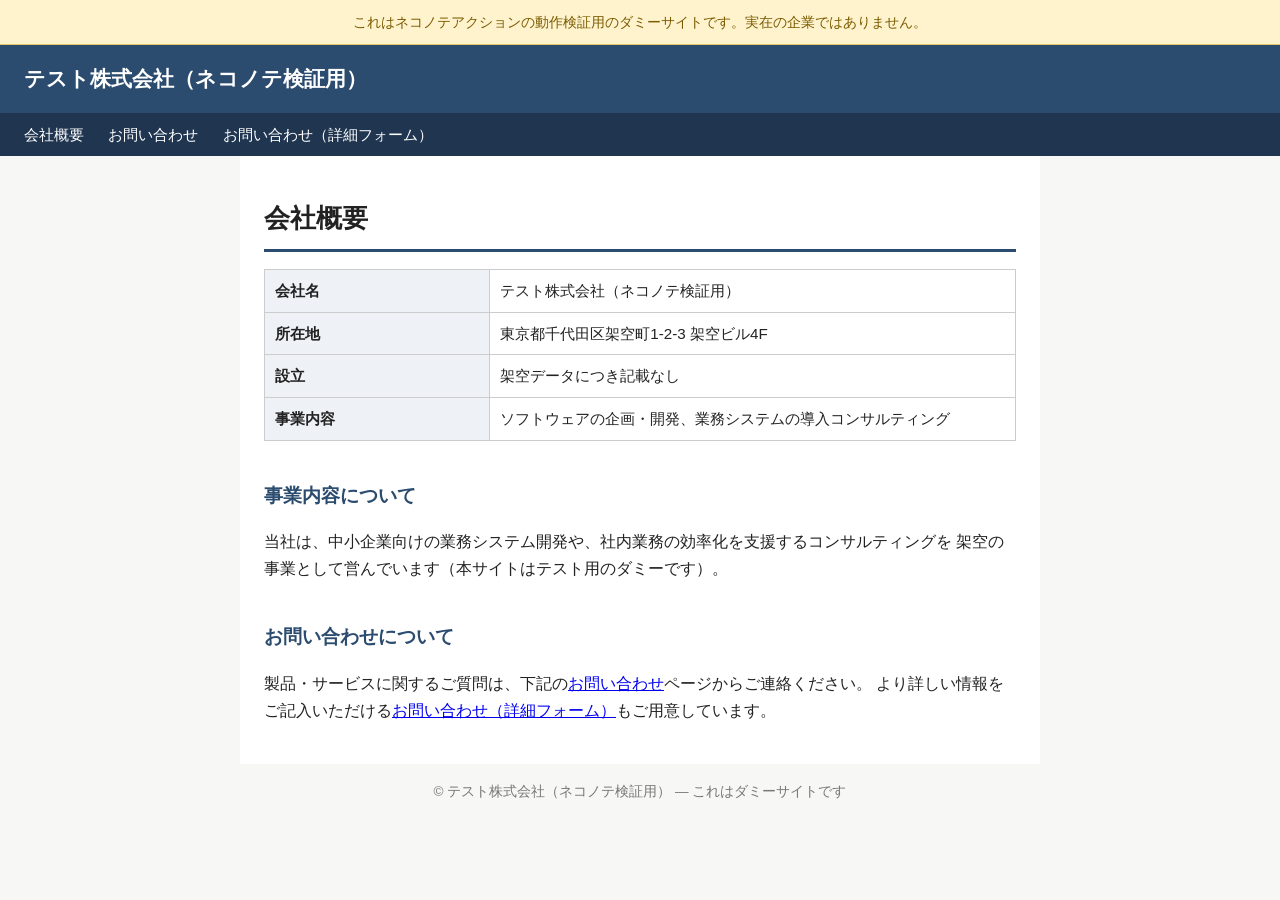
<file: index.html>
<!DOCTYPE html>
<html lang="ja">
<head>
<meta charset="UTF-8">
<title>テスト株式会社（ネコノテ検証用） | 会社概要</title>
<meta name="viewport" content="width=device-width, initial-scale=1.0">
<link rel="stylesheet" href="style.css">
</head>
<body>
<div class="notice-banner">
  これはネコノテアクションの動作検証用のダミーサイトです。実在の企業ではありません。
</div>

<header>
  <p class="site-title">テスト株式会社（ネコノテ検証用）</p>
</header>

<nav>
  <a href="index.html">会社概要</a>
  <a href="contact.html">お問い合わせ</a>
  <a href="contact2.html">お問い合わせ（詳細フォーム）</a>
</nav>

<main>
  <h1>会社概要</h1>

  <table>
    <tr><th>会社名</th><td>テスト株式会社（ネコノテ検証用）</td></tr>
    <tr><th>所在地</th><td>東京都千代田区架空町1-2-3 架空ビル4F</td></tr>
    <tr><th>設立</th><td>架空データにつき記載なし</td></tr>
    <tr><th>事業内容</th><td>ソフトウェアの企画・開発、業務システムの導入コンサルティング</td></tr>
  </table>

  <h2>事業内容について</h2>
  <p>
    当社は、中小企業向けの業務システム開発や、社内業務の効率化を支援するコンサルティングを
    架空の事業として営んでいます（本サイトはテスト用のダミーです）。
  </p>

  <h2>お問い合わせについて</h2>
  <p>
    製品・サービスに関するご質問は、下記の<a href="contact.html">お問い合わせ</a>ページからご連絡ください。
    より詳しい情報をご記入いただける<a href="contact2.html">お問い合わせ（詳細フォーム）</a>もご用意しています。
  </p>
</main>

<footer>
  &copy; テスト株式会社（ネコノテ検証用） ― これはダミーサイトです
</footer>
</body>
</html>
</file>
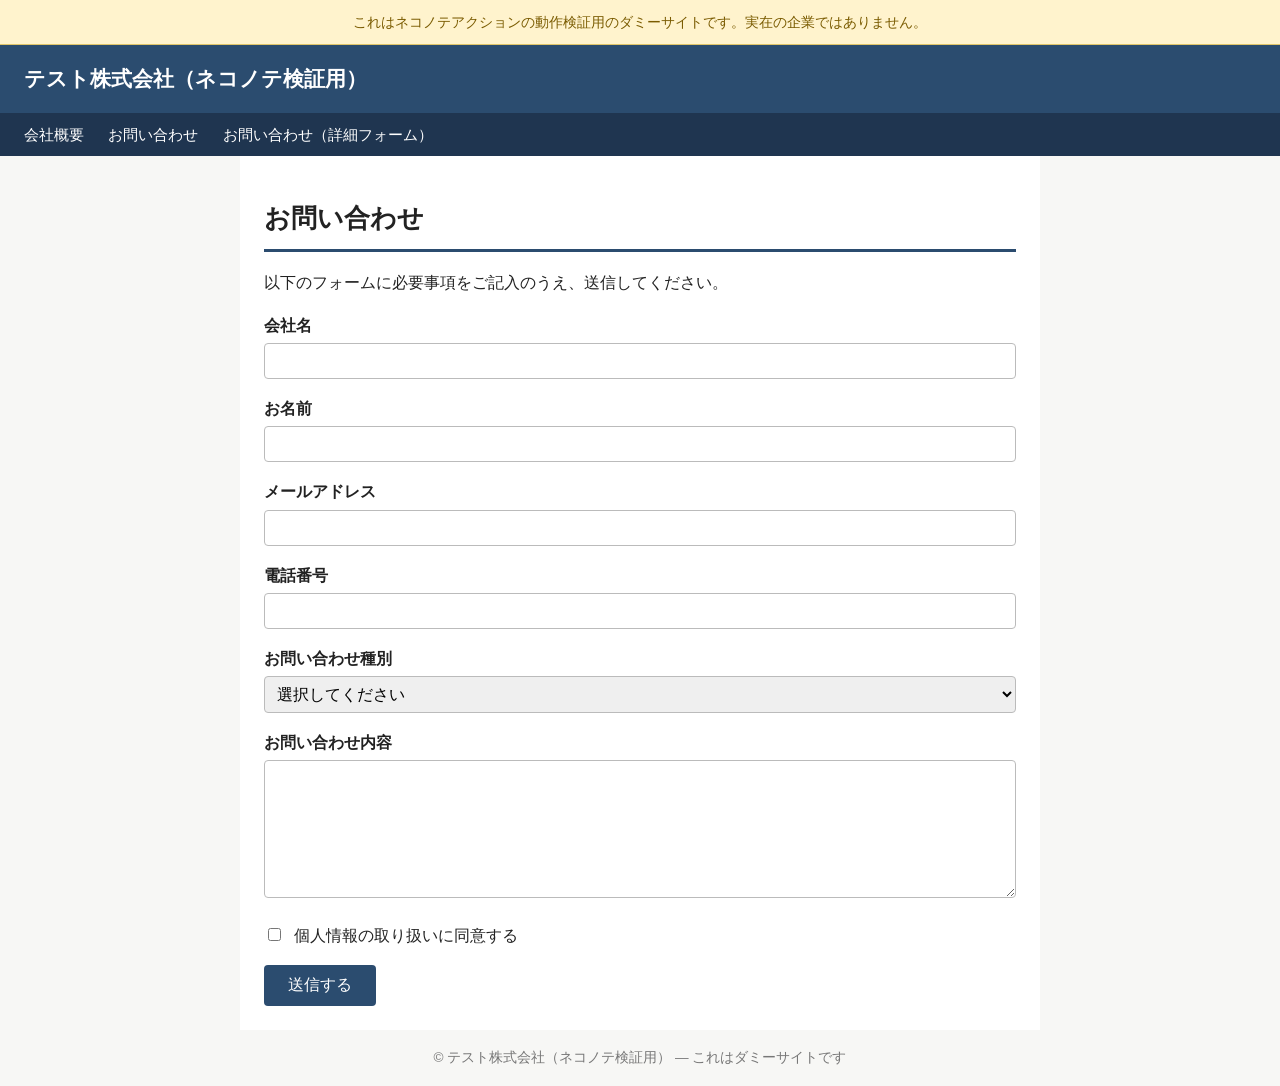
<file: contact.html>
<!DOCTYPE html>
<html lang="ja">
<head>
<meta charset="UTF-8">
<title>お問い合わせ | テスト株式会社（ネコノテ検証用）</title>
<meta name="viewport" content="width=device-width, initial-scale=1.0">
<link rel="stylesheet" href="style.css">
</head>
<body>
<div class="notice-banner">
  これはネコノテアクションの動作検証用のダミーサイトです。実在の企業ではありません。
</div>

<header>
  <p class="site-title">テスト株式会社（ネコノテ検証用）</p>
</header>

<nav>
  <a href="index.html">会社概要</a>
  <a href="contact.html">お問い合わせ</a>
  <a href="contact2.html">お問い合わせ（詳細フォーム）</a>
</nav>

<main>
  <h1>お問い合わせ</h1>
  <p>以下のフォームに必要事項をご記入のうえ、送信してください。</p>

  <form method="GET" action="thanks.html">
    <div class="form-row">
      <label for="company">会社名</label>
      <input type="text" id="company" name="company">
    </div>

    <div class="form-row">
      <label for="name">お名前</label>
      <input type="text" id="name" name="name">
    </div>

    <div class="form-row">
      <label for="email">メールアドレス</label>
      <input type="email" id="email" name="email">
    </div>

    <div class="form-row">
      <label for="tel">電話番号</label>
      <input type="tel" id="tel" name="tel">
    </div>

    <div class="form-row">
      <label for="kind">お問い合わせ種別</label>
      <select id="kind" name="kind">
        <option value="">選択してください</option>
        <option value="product">製品について</option>
        <option value="recruit">採用について</option>
        <option value="other">その他</option>
      </select>
    </div>

    <div class="form-row">
      <label for="message">お問い合わせ内容</label>
      <textarea id="message" name="message" rows="8"></textarea>
    </div>

    <div class="form-row checkbox-row">
      <input type="checkbox" id="agree" name="agree" required>
      <label for="agree">個人情報の取り扱いに同意する</label>
    </div>

    <button type="submit">送信する</button>
  </form>
</main>

<footer>
  &copy; テスト株式会社（ネコノテ検証用） ― これはダミーサイトです
</footer>
</body>
</html>
</file>
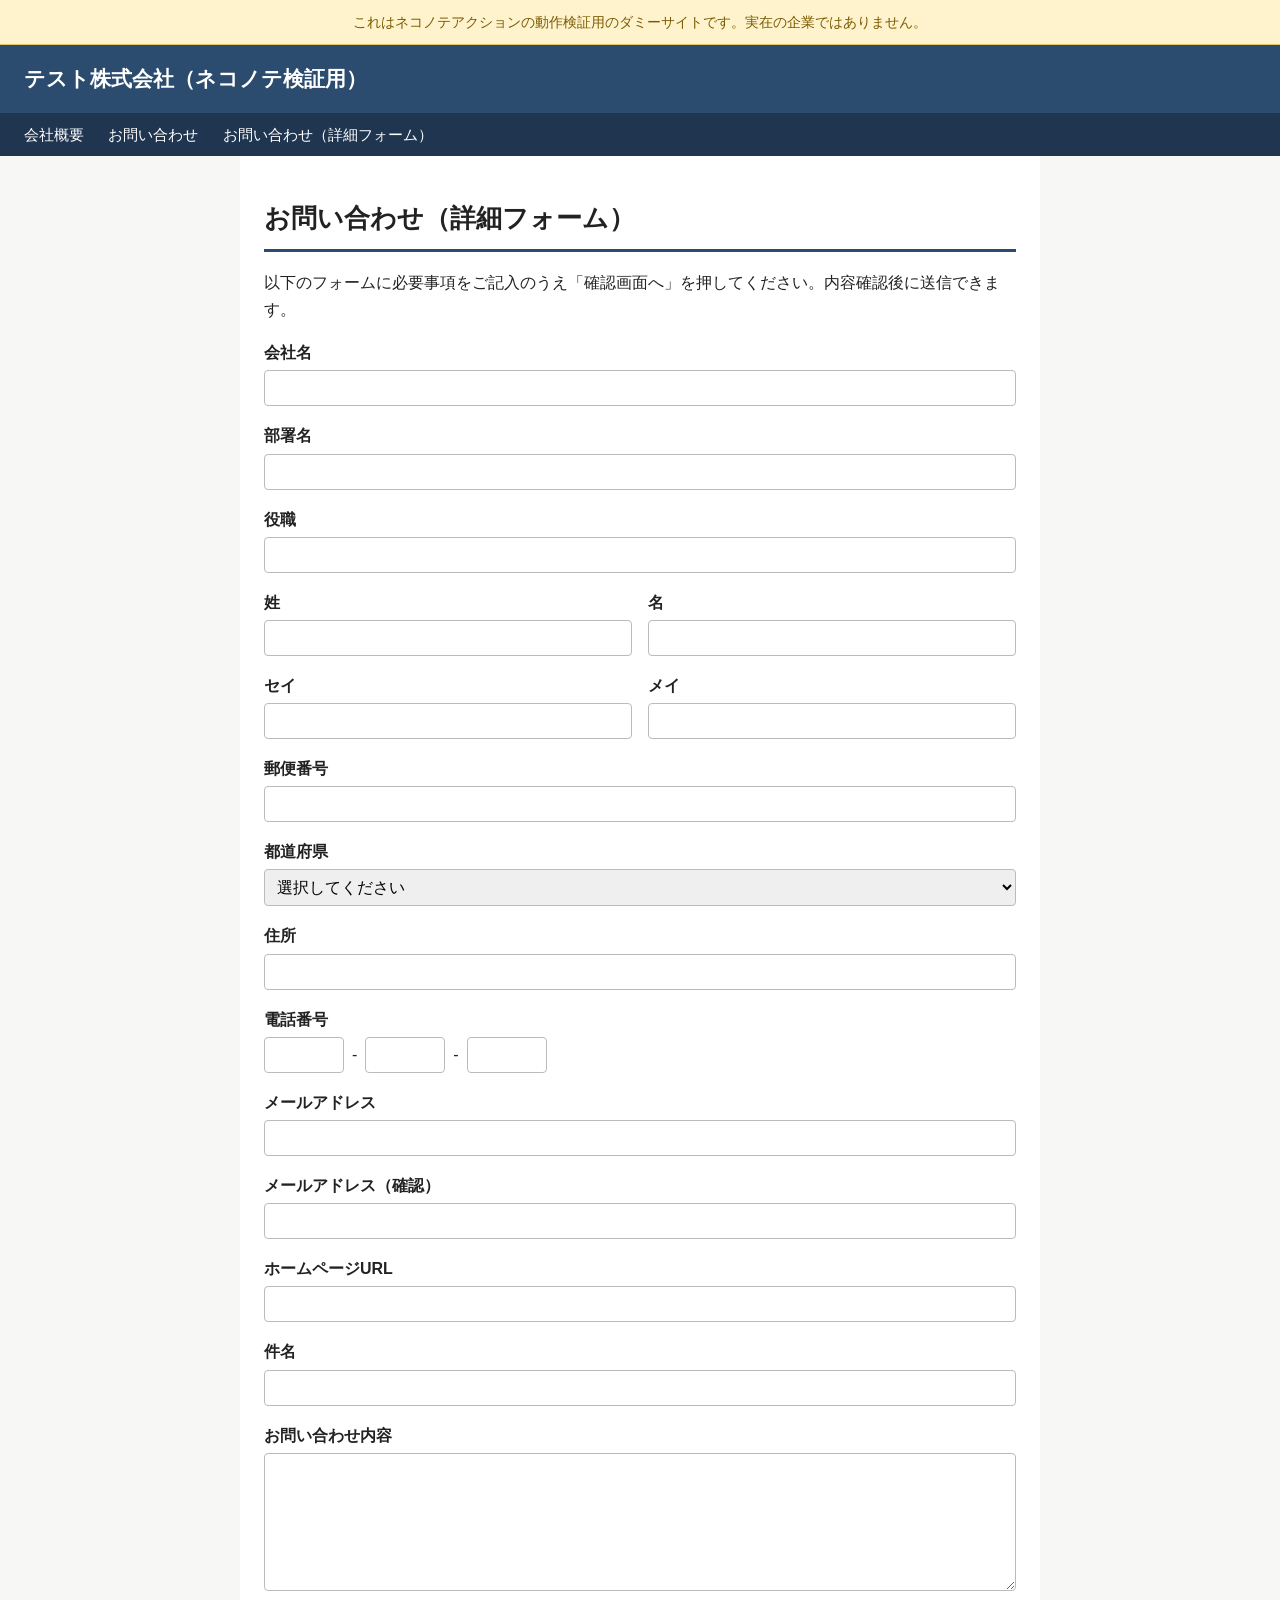
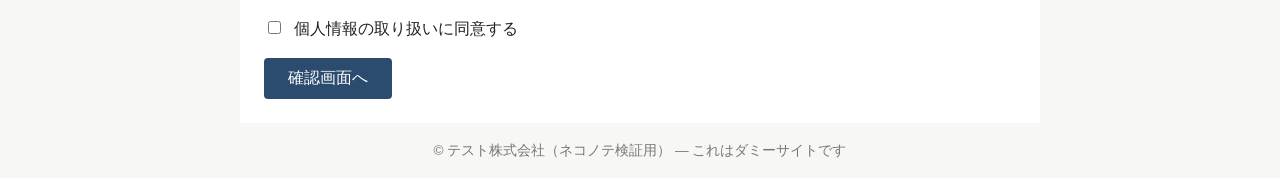
<file: contact2.html>
<!DOCTYPE html>
<html lang="ja">
<head>
<meta charset="UTF-8">
<title>お問い合わせ（詳細フォーム） | テスト株式会社（ネコノテ検証用）</title>
<meta name="viewport" content="width=device-width, initial-scale=1.0">
<link rel="stylesheet" href="style.css">
</head>
<body>
<div class="notice-banner">
  これはネコノテアクションの動作検証用のダミーサイトです。実在の企業ではありません。
</div>

<header>
  <p class="site-title">テスト株式会社（ネコノテ検証用）</p>
</header>

<nav>
  <a href="index.html">会社概要</a>
  <a href="contact.html">お問い合わせ</a>
  <a href="contact2.html">お問い合わせ（詳細フォーム）</a>
</nav>

<main>
  <h1>お問い合わせ（詳細フォーム）</h1>
  <p>以下のフォームに必要事項をご記入のうえ「確認画面へ」を押してください。内容確認後に送信できます。</p>

  <form id="contact2-form" method="GET" action="thanks.html">
  <div id="input-screen">

    <div class="form-row">
      <label for="company">会社名</label>
      <input type="text" id="company" name="company">
    </div>

    <div class="form-row">
      <label for="department">部署名</label>
      <input type="text" id="department" name="department">
    </div>

    <div class="form-row">
      <label for="position">役職</label>
      <input type="text" id="position" name="position">
    </div>

    <div class="half-row">
      <div class="form-row">
        <label for="sei">姓</label>
        <input type="text" id="sei" name="sei">
      </div>
      <div class="form-row">
        <label for="mei">名</label>
        <input type="text" id="mei" name="mei">
      </div>
    </div>

    <div class="half-row">
      <div class="form-row">
        <label for="sei_kana">セイ</label>
        <input type="text" id="sei_kana" name="sei_kana">
      </div>
      <div class="form-row">
        <label for="mei_kana">メイ</label>
        <input type="text" id="mei_kana" name="mei_kana">
      </div>
    </div>

    <div class="form-row">
      <label for="zip">郵便番号</label>
      <input type="text" id="zip" name="zip">
    </div>

    <div class="form-row">
      <label for="pref">都道府県</label>
      <select id="pref" name="pref">
        <option value="">選択してください</option>
        <option value="北海道">北海道</option>
        <option value="青森県">青森県</option>
        <option value="岩手県">岩手県</option>
        <option value="宮城県">宮城県</option>
        <option value="秋田県">秋田県</option>
        <option value="山形県">山形県</option>
        <option value="福島県">福島県</option>
        <option value="茨城県">茨城県</option>
        <option value="栃木県">栃木県</option>
        <option value="群馬県">群馬県</option>
        <option value="埼玉県">埼玉県</option>
        <option value="千葉県">千葉県</option>
        <option value="東京都">東京都</option>
        <option value="神奈川県">神奈川県</option>
        <option value="新潟県">新潟県</option>
        <option value="富山県">富山県</option>
        <option value="石川県">石川県</option>
        <option value="福井県">福井県</option>
        <option value="山梨県">山梨県</option>
        <option value="長野県">長野県</option>
        <option value="岐阜県">岐阜県</option>
        <option value="静岡県">静岡県</option>
        <option value="愛知県">愛知県</option>
        <option value="三重県">三重県</option>
        <option value="滋賀県">滋賀県</option>
        <option value="京都府">京都府</option>
        <option value="大阪府">大阪府</option>
        <option value="兵庫県">兵庫県</option>
        <option value="奈良県">奈良県</option>
        <option value="和歌山県">和歌山県</option>
        <option value="鳥取県">鳥取県</option>
        <option value="島根県">島根県</option>
        <option value="岡山県">岡山県</option>
        <option value="広島県">広島県</option>
        <option value="山口県">山口県</option>
        <option value="徳島県">徳島県</option>
        <option value="香川県">香川県</option>
        <option value="愛媛県">愛媛県</option>
        <option value="高知県">高知県</option>
        <option value="福岡県">福岡県</option>
        <option value="佐賀県">佐賀県</option>
        <option value="長崎県">長崎県</option>
        <option value="熊本県">熊本県</option>
        <option value="大分県">大分県</option>
        <option value="宮崎県">宮崎県</option>
        <option value="鹿児島県">鹿児島県</option>
        <option value="沖縄県">沖縄県</option>
      </select>
    </div>

    <div class="form-row">
      <label for="address">住所</label>
      <input type="text" id="address" name="address">
    </div>

    <div class="form-row">
      <label>電話番号</label>
      <div class="tel-split">
        <input type="text" id="tel1" name="tel1" maxlength="4">
        <span>-</span>
        <input type="text" id="tel2" name="tel2" maxlength="4">
        <span>-</span>
        <input type="text" id="tel3" name="tel3" maxlength="4">
      </div>
    </div>

    <div class="form-row">
      <label for="email">メールアドレス</label>
      <input type="email" id="email" name="email">
    </div>

    <div class="form-row">
      <label for="email_confirm">メールアドレス（確認）</label>
      <input type="email" id="email_confirm" name="email_confirm">
    </div>

    <div class="form-row">
      <label for="url">ホームページURL</label>
      <input type="url" id="url" name="url">
    </div>

    <div class="form-row">
      <label for="subject">件名</label>
      <input type="text" id="subject" name="subject">
    </div>

    <div class="form-row">
      <label for="message">お問い合わせ内容</label>
      <textarea id="message" name="message" rows="8"></textarea>
    </div>

    <div class="form-row checkbox-row">
      <input type="checkbox" id="agree" name="agree" required>
      <label for="agree">個人情報の取り扱いに同意する</label>
    </div>

    <button type="button" id="to-confirm-button">確認画面へ</button>
  </div>

  <div id="confirm-screen">
    <h2>入力内容の確認</h2>
    <table id="confirm-table">
      <tbody id="confirm-body">
        <!-- JSで入力内容を出力する -->
      </tbody>
    </table>
    <button type="button" id="back-button" class="secondary">戻る</button>
    <button type="button" id="submit-button">送信する</button>
  </div>

  </form>
</main>

<footer>
  &copy; テスト株式会社（ネコノテ検証用） ― これはダミーサイトです
</footer>

<script>
// 確認画面フロー:
// 1. 「確認画面へ」クリックで送信はせず、入力画面(#input-screen)を隠し
//    フォームの各値を#confirm-body に textContent で一覧表示して確認画面(#confirm-screen)を出す
// 2. 「戻る」で入力画面に戻る（値は保持されたまま）
// 3. 「送信する」でform.submit()を呼び、初めてGETでthanks.htmlへ送信する

const form = document.getElementById('contact2-form');
const inputScreen = document.getElementById('input-screen');
const confirmScreen = document.getElementById('confirm-screen');
const confirmBody = document.getElementById('confirm-body');

// 確認画面に表示する項目（ラベル, name）の対応表
const fields = [
  ['会社名', 'company'],
  ['部署名', 'department'],
  ['役職', 'position'],
  ['姓', 'sei'],
  ['名', 'mei'],
  ['セイ', 'sei_kana'],
  ['メイ', 'mei_kana'],
  ['郵便番号', 'zip'],
  ['都道府県', 'pref'],
  ['住所', 'address'],
  ['電話番号1', 'tel1'],
  ['電話番号2', 'tel2'],
  ['電話番号3', 'tel3'],
  ['メールアドレス', 'email'],
  ['メールアドレス（確認）', 'email_confirm'],
  ['ホームページURL', 'url'],
  ['件名', 'subject'],
  ['お問い合わせ内容', 'message'],
];

document.getElementById('to-confirm-button').addEventListener('click', function () {
  confirmBody.textContent = '';

  for (const [label, name] of fields) {
    const el = form.elements[name];
    const value = el ? el.value : '';

    const tr = document.createElement('tr');
    const th = document.createElement('th');
    th.textContent = label;
    const td = document.createElement('td');
    td.textContent = value === '' ? '(空)' : value;

    tr.appendChild(th);
    tr.appendChild(td);
    confirmBody.appendChild(tr);
  }

  inputScreen.style.display = 'none';
  confirmScreen.style.display = 'block';
});

document.getElementById('back-button').addEventListener('click', function () {
  confirmScreen.style.display = 'none';
  inputScreen.style.display = 'block';
});

document.getElementById('submit-button').addEventListener('click', function () {
  form.submit();
});
</script>
</body>
</html>
</file>
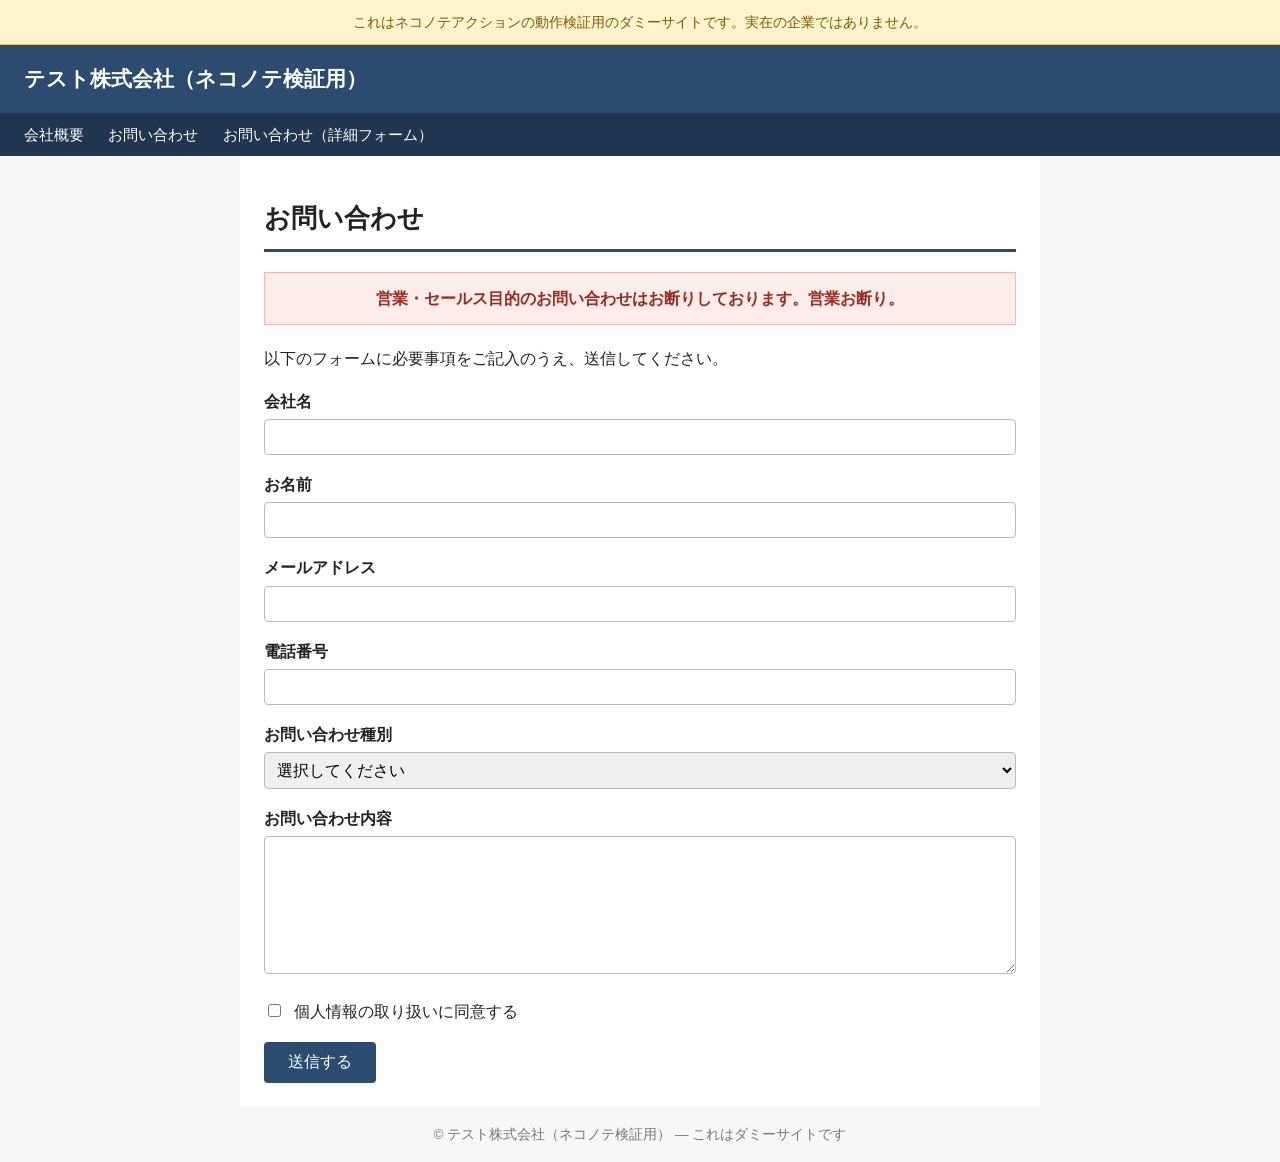
<file: no-sales.html>
<!DOCTYPE html>
<html lang="ja">
<head>
<meta charset="UTF-8">
<title>お問い合わせ（営業お断り） | テスト株式会社（ネコノテ検証用）</title>
<meta name="viewport" content="width=device-width, initial-scale=1.0">
<link rel="stylesheet" href="style.css">
</head>
<body>
<div class="notice-banner">
  これはネコノテアクションの動作検証用のダミーサイトです。実在の企業ではありません。
</div>

<header>
  <p class="site-title">テスト株式会社（ネコノテ検証用）</p>
</header>

<nav>
  <a href="index.html">会社概要</a>
  <a href="contact.html">お問い合わせ</a>
  <a href="contact2.html">お問い合わせ（詳細フォーム）</a>
</nav>

<main>
  <h1>お問い合わせ</h1>

  <div class="no-sales-banner">
    営業・セールス目的のお問い合わせはお断りしております。営業お断り。
  </div>

  <p>以下のフォームに必要事項をご記入のうえ、送信してください。</p>

  <form method="GET" action="thanks.html">
    <div class="form-row">
      <label for="company">会社名</label>
      <input type="text" id="company" name="company">
    </div>

    <div class="form-row">
      <label for="name">お名前</label>
      <input type="text" id="name" name="name">
    </div>

    <div class="form-row">
      <label for="email">メールアドレス</label>
      <input type="email" id="email" name="email">
    </div>

    <div class="form-row">
      <label for="tel">電話番号</label>
      <input type="tel" id="tel" name="tel">
    </div>

    <div class="form-row">
      <label for="kind">お問い合わせ種別</label>
      <select id="kind" name="kind">
        <option value="">選択してください</option>
        <option value="product">製品について</option>
        <option value="recruit">採用について</option>
        <option value="other">その他</option>
      </select>
    </div>

    <div class="form-row">
      <label for="message">お問い合わせ内容</label>
      <textarea id="message" name="message" rows="8"></textarea>
    </div>

    <div class="form-row checkbox-row">
      <input type="checkbox" id="agree" name="agree" required>
      <label for="agree">個人情報の取り扱いに同意する</label>
    </div>

    <button type="submit">送信する</button>
  </form>
</main>

<footer>
  &copy; テスト株式会社（ネコノテ検証用） ― これはダミーサイトです
</footer>
</body>
</html>
</file>
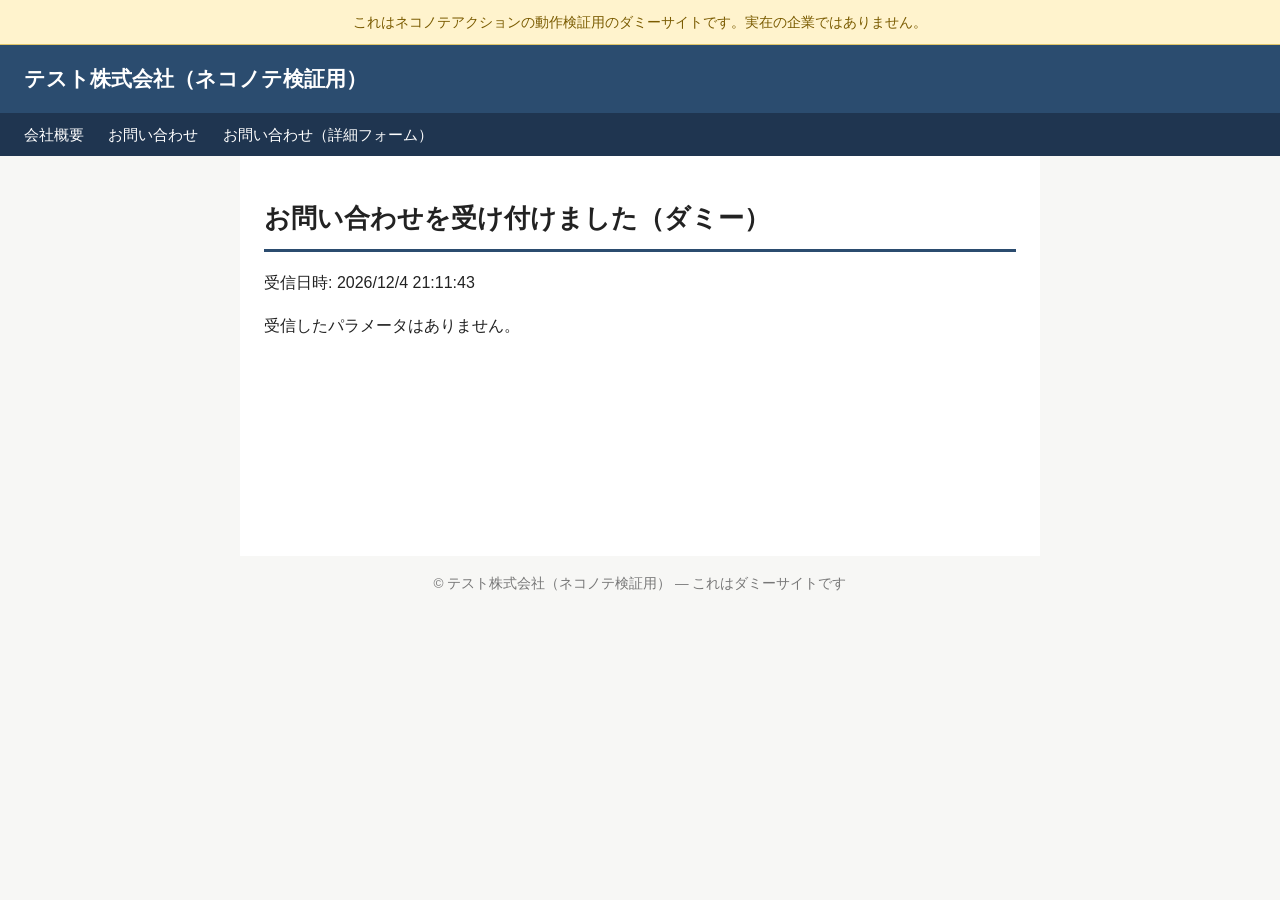
<file: thanks.html>
<!DOCTYPE html>
<html lang="ja">
<head>
<meta charset="UTF-8">
<title>送信完了 | テスト株式会社（ネコノテ検証用）</title>
<meta name="viewport" content="width=device-width, initial-scale=1.0">
<link rel="stylesheet" href="style.css">
</head>
<body>
<div class="notice-banner">
  これはネコノテアクションの動作検証用のダミーサイトです。実在の企業ではありません。
</div>

<header>
  <p class="site-title">テスト株式会社（ネコノテ検証用）</p>
</header>

<nav>
  <a href="index.html">会社概要</a>
  <a href="contact.html">お問い合わせ</a>
  <a href="contact2.html">お問い合わせ（詳細フォーム）</a>
</nav>

<main>
  <h1>お問い合わせを受け付けました（ダミー）</h1>
  <p id="received-at"></p>

  <table id="result-table">
    <thead>
      <tr><th>項目名</th><th>入力内容</th></tr>
    </thead>
    <tbody id="result-body">
      <!-- JSでURLクエリの内容を出力する -->
    </tbody>
  </table>
  <p id="no-params-message" style="display:none;">受信したパラメータはありません。</p>
  <p id="record-status"></p>
</main>

<footer>
  &copy; テスト株式会社（ネコノテ検証用） ― これはダミーサイトです
</footer>

<script>
// 記録サーバー（Render上のFastAPI）のエンドポイント。
// 後で司令塔が差し替えられるよう、この1箇所にまとめてある。
const INBOX_URL = "https://neconote-test-inbox.onrender.com/submissions";

// 受信日時（クライアント時刻）を表示する
document.getElementById('received-at').textContent =
  '受信日時: ' + new Date().toLocaleString('ja-JP');

// URLクエリの全キー・値を表形式で表示する
// XSS対策として textContent を使い、innerHTML は使用しない
const params = new URLSearchParams(window.location.search);
const tbody = document.getElementById('result-body');
let count = 0;

for (const [key, value] of params.entries()) {
  count++;
  const tr = document.createElement('tr');

  const th = document.createElement('th');
  th.textContent = key;

  const td = document.createElement('td');
  td.textContent = value === '' ? '(空)' : value;

  tr.appendChild(th);
  tr.appendChild(td);
  tbody.appendChild(tr);
}

if (count === 0) {
  document.getElementById('result-table').style.display = 'none';
  document.getElementById('no-params-message').style.display = 'block';
}

// クエリが空（直接開いた場合）でなければ記録サーバーへ送信する
const recordStatus = document.getElementById('record-status');

if (count > 0) {
  const fields = {};
  for (const [key, value] of params.entries()) {
    fields[key] = value;
  }

  // 送信元ページのパスは referrer から取る（無ければ "unknown"）
  let page = 'unknown';
  if (document.referrer) {
    try {
      page = new URL(document.referrer).pathname;
    } catch (e) {
      page = 'unknown';
    }
  }

  recordStatus.textContent = '記録サーバーへ送信中…（無料サーバーのため初回は最大1分かかります）';

  fetch(INBOX_URL, {
    method: 'POST',
    headers: { 'Content-Type': 'application/json' },
    body: JSON.stringify({
      page: page,
      received_at: new Date().toISOString(),
      fields: fields,
    }),
  })
    .then((res) => {
      if (!res.ok) {
        throw new Error('HTTP ' + res.status);
      }
      return res.json();
    })
    .then((data) => {
      recordStatus.textContent = '記録済み（受付番号 ' + data.id + '）';
    })
    .catch((err) => {
      recordStatus.textContent = '記録に失敗しました: ' + err.message;
    });
}
</script>
</body>
</html>
</file>
<file: style.css>
/* テスト株式会社（ネコノテ検証用） 共通スタイル */
/* シンプルな中小企業サイト風。装飾は最小限にする */

* {
  box-sizing: border-box;
}

body {
  font-family: "Hiragino Kaku Gothic ProN", "Yu Gothic", "Meiryo", sans-serif;
  margin: 0;
  padding: 0;
  color: #222;
  background: #f7f7f5;
  line-height: 1.7;
}

header {
  background: #2b4c6f;
  color: #fff;
  padding: 16px 24px;
}

header .site-title {
  font-size: 1.3em;
  font-weight: bold;
  margin: 0;
}

nav {
  background: #1f3550;
  padding: 8px 24px;
}

nav a {
  color: #fff;
  text-decoration: none;
  margin-right: 20px;
  font-size: 0.95em;
}

nav a:hover {
  text-decoration: underline;
}

.notice-banner {
  background: #fff3cd;
  color: #7a5b00;
  border-bottom: 1px solid #e0c56a;
  padding: 10px 24px;
  font-size: 0.9em;
  text-align: center;
}

.no-sales-banner {
  background: #fdecea;
  color: #9a2b1f;
  border: 1px solid #f5b7ae;
  padding: 12px 24px;
  margin: 20px auto;
  max-width: 800px;
  font-weight: bold;
  text-align: center;
}

main {
  max-width: 800px;
  margin: 0 auto;
  padding: 24px;
  background: #fff;
  min-height: 400px;
}

h1 {
  font-size: 1.6em;
  border-bottom: 3px solid #2b4c6f;
  padding-bottom: 8px;
}

h2 {
  font-size: 1.2em;
  color: #2b4c6f;
  margin-top: 2em;
}

footer {
  text-align: center;
  padding: 16px;
  color: #777;
  font-size: 0.85em;
}

table {
  border-collapse: collapse;
  width: 100%;
  margin-top: 16px;
}

table th, table td {
  border: 1px solid #ccc;
  padding: 8px 10px;
  text-align: left;
  font-size: 0.95em;
}

table th {
  background: #eef2f6;
  width: 30%;
}

form .form-row {
  margin-bottom: 16px;
}

form label {
  display: block;
  font-weight: bold;
  margin-bottom: 4px;
}

form input[type="text"],
form input[type="email"],
form input[type="tel"],
form input[type="url"],
form select,
form textarea {
  width: 100%;
  padding: 8px;
  border: 1px solid #bbb;
  border-radius: 4px;
  font-size: 1em;
}

form .half-row {
  display: flex;
  gap: 16px;
}

form .half-row .form-row {
  flex: 1;
}

form .tel-split {
  display: flex;
  align-items: center;
  gap: 8px;
}

form .tel-split input {
  width: 80px;
}

form .checkbox-row label {
  display: inline;
  font-weight: normal;
  margin-left: 6px;
}

button, input[type="submit"] {
  background: #2b4c6f;
  color: #fff;
  border: none;
  padding: 10px 24px;
  border-radius: 4px;
  font-size: 1em;
  cursor: pointer;
}

button.secondary {
  background: #888;
  margin-right: 8px;
}

button:hover, input[type="submit"]:hover {
  opacity: 0.9;
}

#confirm-screen {
  display: none;
}
</file>
